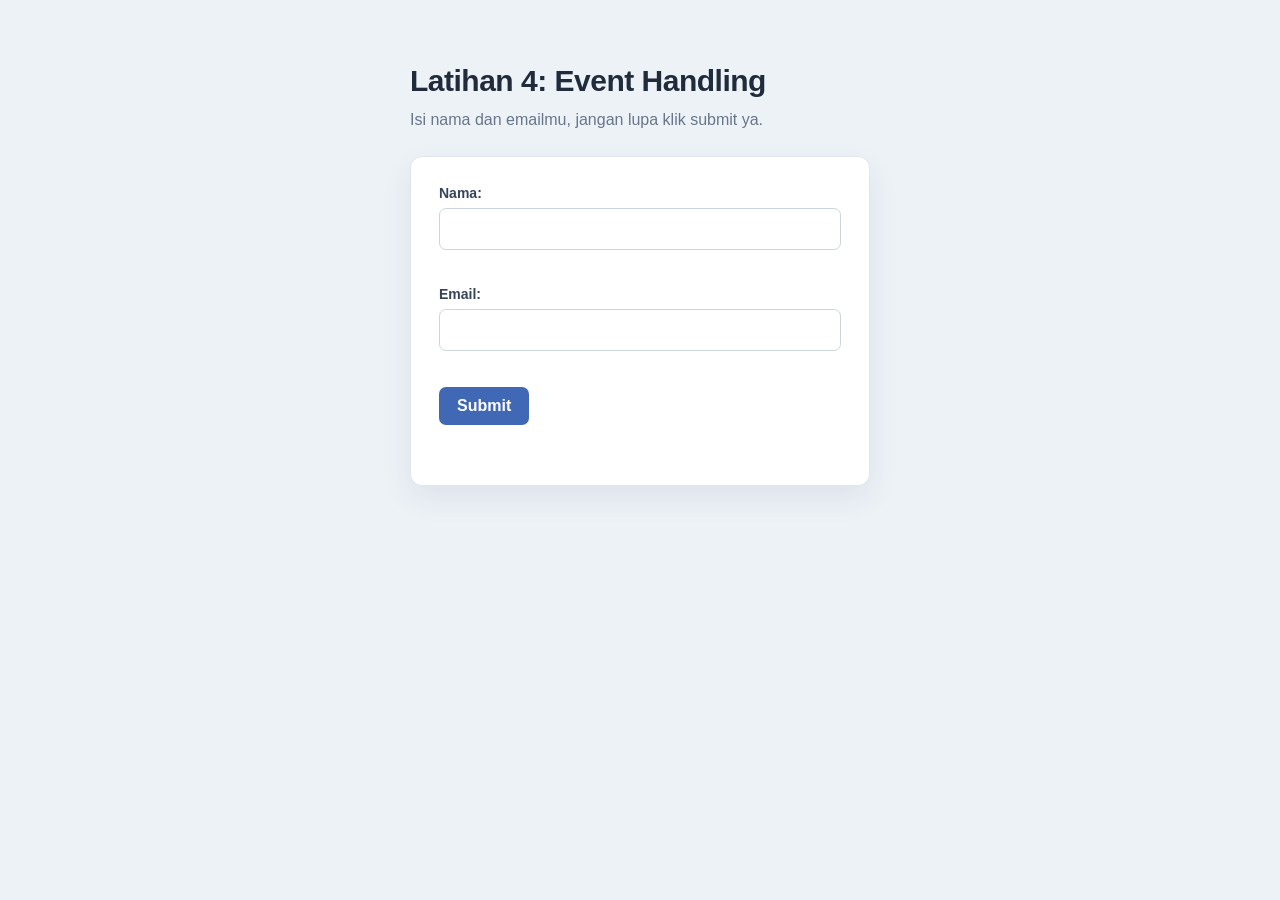
<file: Event Handling/index.html>
<!DOCTYPE html>
<html lang="en">
<head>
    <meta charset="UTF-8">
    <meta name="viewport" content="width=device-width, initial-scale=1.0">
    <title>Latihan 4</title>
    <link rel="stylesheet" href="style.css">
</head>
<body>
    <h1>Latihan 4: Event Handling</h1>
    <p>Isi nama dan emailmu, jangan lupa klik submit ya.</p>
    <div id="output4"></div>
    <script src="handling.js"></script>
</body>
</html>
</file>
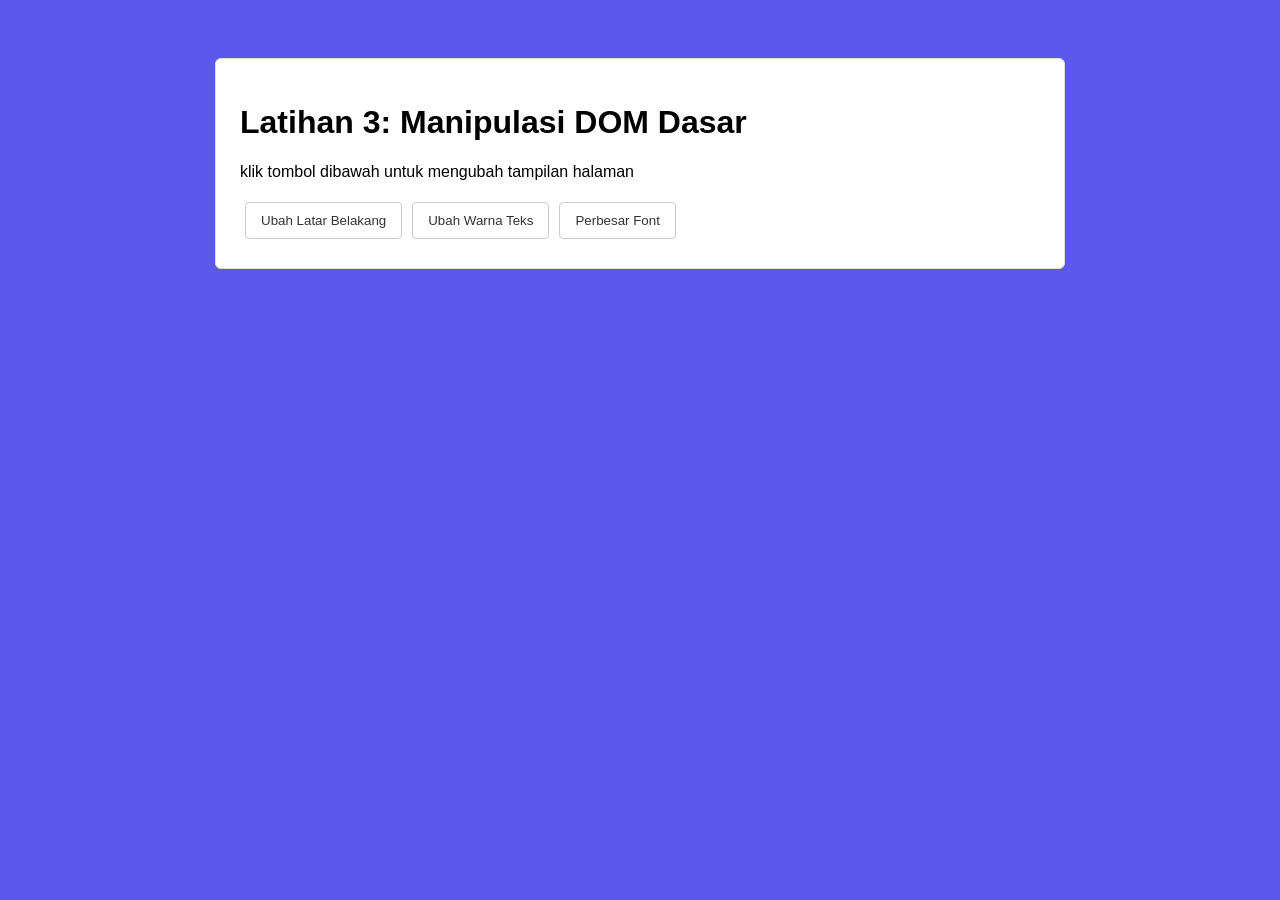
<file: Manipulasi DOM Dasar/index.html>
<!DOCTYPE html>
<html lang="en">
<head>
    <meta charset="UTF-8">
    <meta name="viewport" content="width=device-width, initial-scale=1.0">
    <title>Latihan 3</title>
    <link rel="stylesheet" href="style.css">
</head>
<body>
    <div id="output3">
        <h1>Latihan 3: Manipulasi DOM Dasar</h1>
        <p>klik tombol dibawah untuk mengubah tampilan halaman</p>
    </div>
    <script src="dom.js"></script>
</body>
</html>
</file>
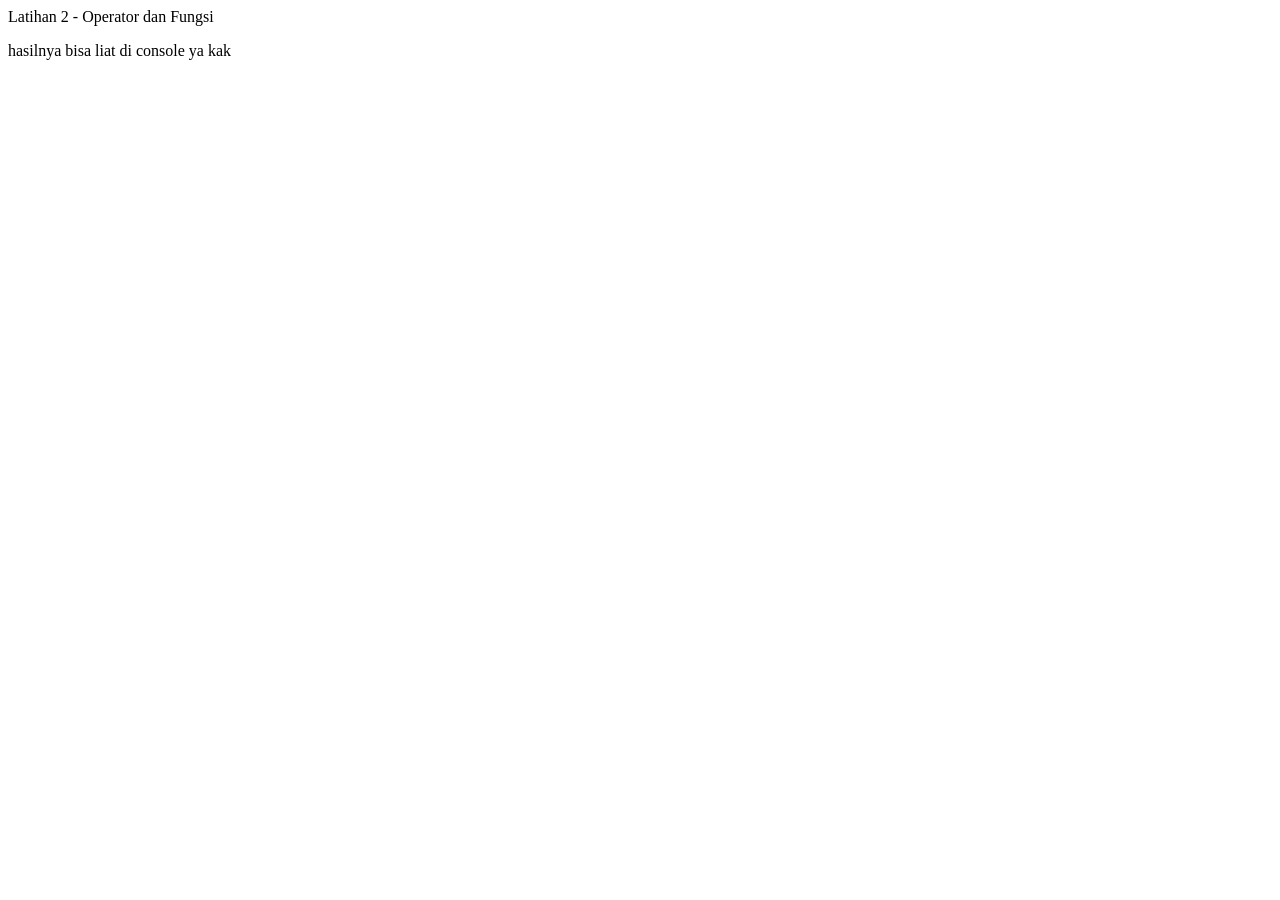
<file: Operator dan Fungsi/index.html>
<!DOCTYPE html>
<html lang="en">
<head>
    <meta charset="UTF-8">
    <meta name="viewport" content="width=device-width, initial-scale=1.0">
    <title>Latihan 2</title>
</head>
<body>
    Latihan 2 - Operator dan Fungsi
    <p>hasilnya bisa liat di console ya kak</p>
    <script src="operator.js"></script>
</body>
</html>
</file>
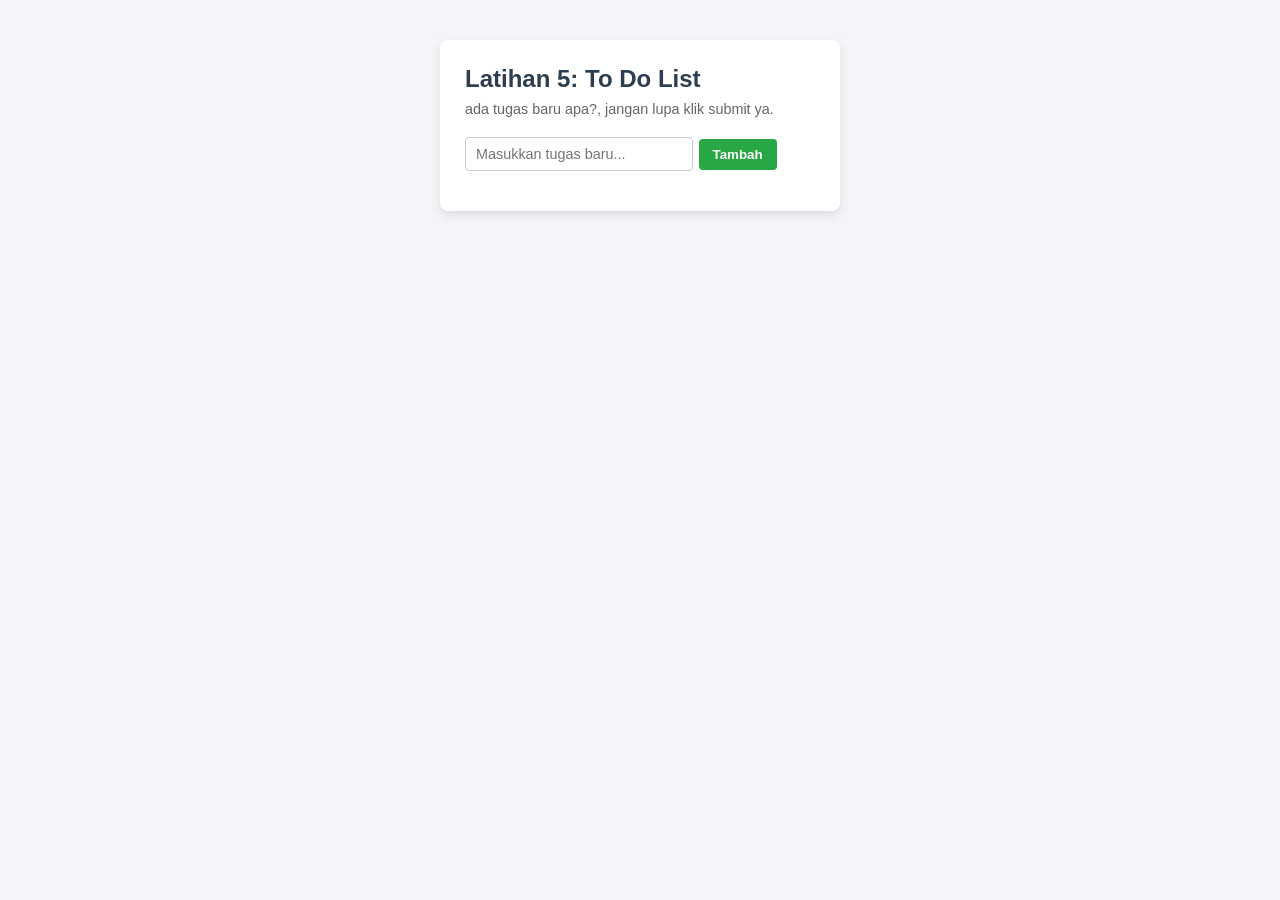
<file: To Do List/index.html>
<!DOCTYPE html>
<html lang="id">
<head>
    <meta charset="UTF-8">
    <meta name="viewport" content="width=device-width, initial-scale=1.0">
    <title>Latihan 5 - To Do List</title>
    <link rel="stylesheet" href="style.css">
</head>
<body>
    <div class="card">
        <h1>Latihan 5: To Do List</h1>
        <p>ada tugas baru apa?, jangan lupa klik submit ya.</p>
        <div id="output5"></div>
    </div>
    <script src="todolist.js"></script>
</body>
</html>
</file>
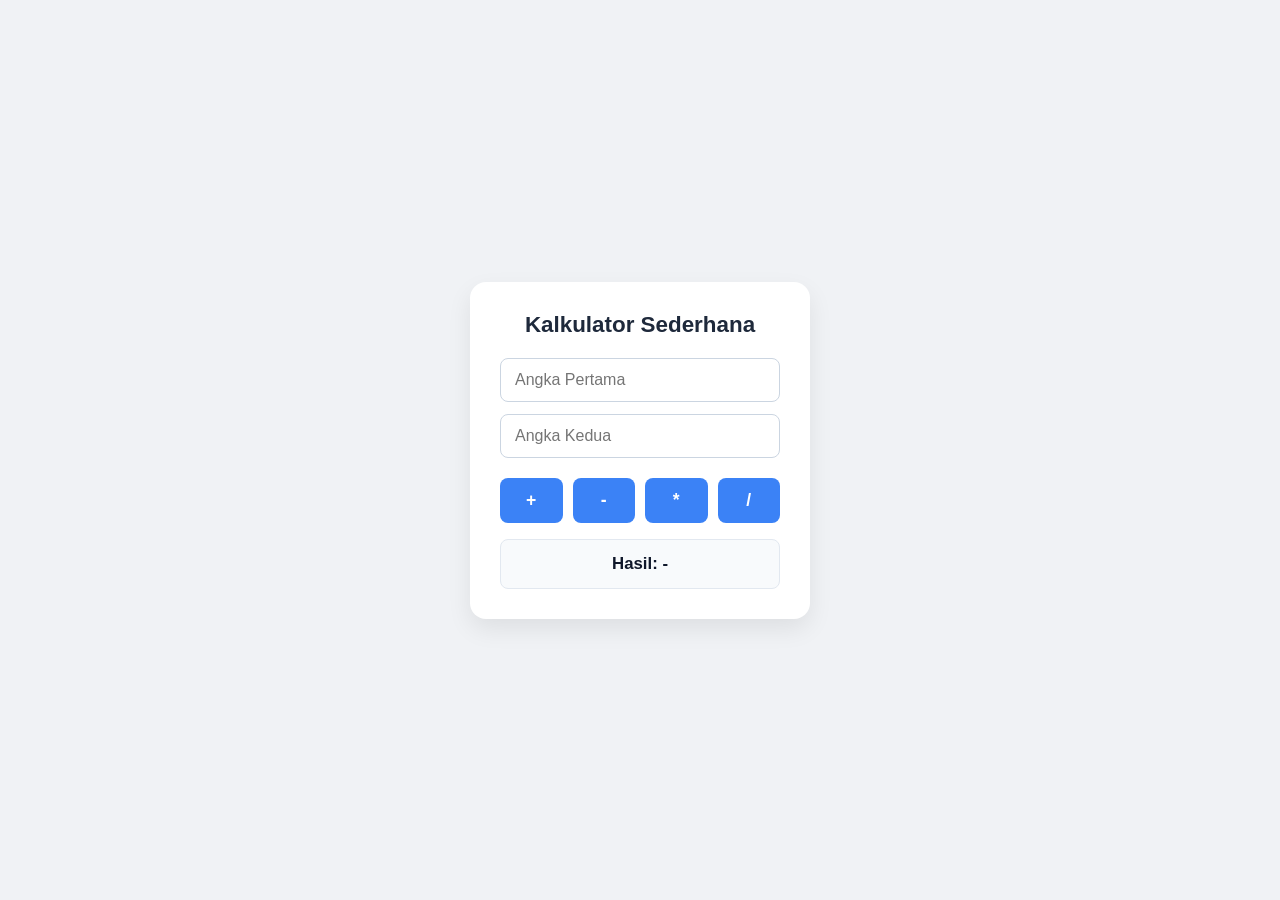
<file: Kalkulator Sederhana/kalkulator.html>
<!DOCTYPE html>
<html lang="id">
<head>
    <meta charset="UTF-8">
    <meta name="viewport" content="width=device-width, initial-scale=1.0">
    <title>Studi Kasus</title>
    <link rel="stylesheet" href="kalkulator.css">
</head>
<body>
    <div class="calculator">
        <h2>Kalkulator Sederhana</h2>
        <input type="number" id="angka1" placeholder="Angka Pertama">
        <input type="number" id="angka2" placeholder="Angka Kedua">
        <div class="buttons">
            <button onclick="hitung('+')">+</button>
            <button onclick="hitung('-')">-</button>
            <button onclick="hitung('*')">*</button>
            <button onclick="hitung('/')">/</button>
        </div>
        <h3 id="hasil">Hasil: -</h3>
    </div>
    <script src="kalulator.js"></script>
</body>
</html>
</file>
<file: Event Handling/style.css>
* {
    box-sizing: border-box;
}

body {
    min-height: 100vh;
    margin: 0;
    padding: 64px 24px;
    font-family: Arial, sans-serif;
    color: #202b3c;
    background: #edf2f7;
}

body > h1,
body > p,
#output4 {
    width: min(100%, 460px);
    margin-right: auto;
    margin-left: auto;
}

h1 {
    margin-top: 0;
    margin-bottom: 10px;
    font-size: 30px;
    letter-spacing: -0.5px;
}

p {
    margin-top: 0;
    margin-bottom: 24px;
    color: #68758a;
    line-height: 1.5;
}

form {
    padding: 28px;
    background: #fff;
    border: 1px solid #e0e6ed;
    border-radius: 12px;
    box-shadow: 0 12px 30px rgba(31, 48, 71, 0.08);
}

label {
    display: block;
    margin-bottom: 7px;
    color: #34445a;
    font-size: 14px;
    font-weight: 600;
}

input[type="text"],
input[type="email"] {
    width: 100%;
    margin-bottom: 18px;
    padding: 11px 12px;
    border: 1px solid #ccd5e0;
    border-radius: 7px;
    background: #fff;
    color: #202b3c;
    font: inherit;
}

input[type="text"]:focus,
input[type="email"]:focus {
    border-color: #5278c7;
    outline: 3px solid rgba(82, 120, 199, 0.15);
}

button {
    padding: 10px 18px;
    border: 0;
    border-radius: 7px;
    background: #4168b5;
    color: #fff;
    cursor: pointer;
    font: inherit;
    font-weight: 600;
    transition: background-color 0.15s ease;
}

button:hover {
    background: #34569a;
}

#error-message {
    margin-top: 14px;
    line-height: 1.5;
}

@media (max-width: 520px) {
    body {
        padding: 40px 18px;
    }

    h1 {
        font-size: 26px;
    }

    form {
        padding: 22px;
    }
}
</file>
<file: Manipulasi DOM Dasar/style.css>
body {
    font-family: Arial, sans-serif;
    font-size: 16px;
    padding: 20px;
    background-color: #5b58eb;
    color: #000000;
    transition: background-color 0.3s ease, color 0.3s ease;
}

#output3 {
    max-width: 800px;
    margin: 30px auto;
    padding: 24px;
    background-color: #ffffff;
    border: 1px solid #ddd;
    border-radius: 6px;
}

button {
    margin: 5px;
    padding: 10px 15px;
    cursor: pointer;
    border: 1px solid #ccc;
    border-radius: 4px;
    background-color: #ffffff;
    color: #333333;
}

button:hover {
    background-color: #f0f0f0;
}
</file>
<file: To Do List/style.css>
* {
    box-sizing: border-box;
    margin: 0;
    padding: 0;
}

body {
    font-family: Arial, sans-serif;
    background-color: #f4f4f9;
    padding: 40px 20px;
    display: flex;
    justify-content: center;
}

.card {
    background: #ffffff;
    padding: 25px;
    border-radius: 8px;
    box-shadow: 0 4px 10px rgba(0, 0, 0, 0.1);
    width: 100%;
    max-width: 400px;
}

h1 {
    font-size: 1.5rem;
    margin-bottom: 8px;
    color: #2c3e50;
}

p {
    font-size: 0.9rem;
    color: #666;
    margin-bottom: 20px;
}

#task-input {
    padding: 8px 10px;
    width: 65%;
    border: 1px solid #ccc;
    border-radius: 4px;
    font-size: 0.9rem;
}

#add-task {
    padding: 8px 14px;
    margin-left: 6px;
    background-color: #28a745;
    color: white;
    border: none;
    border-radius: 4px;
    cursor: pointer;
    font-weight: bold;
}

#add-task:hover {
    background-color: #218838;
}

#task-list {
    list-style: none;
    margin-top: 15px;
}

#task-list li {
    display: flex;
    align-items: center;
    justify-content: space-between;
    background: #f9f9f9;
    padding: 8px 10px;
    border: 1px solid #eee;
    border-radius: 4px;
    margin-bottom: 8px;
}

#task-list li input[type="checkbox"] {
    margin-right: 8px;
    cursor: pointer;
}

#task-list li span {
    flex-grow: 1;
}

#task-list li button {
    background-color: #dc3545;
    color: white;
    border: none;
    padding: 4px 8px;
    border-radius: 4px;
    cursor: pointer;
    font-size: 0.8rem;
}

#task-list li button:hover {
    background-color: #c82333;
}
</file>
<file: Kalkulator Sederhana/kalkulator.css>
* {
    box-sizing: border-box;
    margin: 0;
    padding: 0;
}

body {
    font-family: 'Segoe UI', Tahoma, Geneva, Verdana, sans-serif;
    background-color: #f0f2f5;
    display: flex;
    justify-content: center;
    align-items: center;
    min-height: 100vh;
}

.calculator {
    background: #ffffff;
    padding: 30px;
    border-radius: 16px;
    box-shadow: 0 10px 25px rgba(0, 0, 0, 0.08);
    width: 100%;
    max-width: 340px;
    text-align: center;
}

.calculator h2 {
    font-size: 1.4rem;
    color: #1e293b;
    margin-bottom: 20px;
    font-weight: 700;
}

.calculator input {
    width: 100%;
    padding: 12px 14px;
    margin-bottom: 12px;
    border: 1px solid #cbd5e1;
    border-radius: 8px;
    font-size: 1rem;
    outline: none;
    transition: all 0.2s ease;
}

.calculator input:focus {
    border-color: #3b82f6;
    box-shadow: 0 0 0 3px rgba(59, 130, 246, 0.15);
}

.buttons {
    display: flex;
    gap: 10px;
    margin: 8px 0 16px 0;
}

.buttons button {
    flex: 1;
    padding: 12px 0;
    font-size: 1.1rem;
    font-weight: 600;
    background-color: #3b82f6;
    color: white;
    border: none;
    border-radius: 8px;
    cursor: pointer;
    transition: background 0.2s ease, transform 0.1s ease;
}

.buttons button:hover {
    background-color: #2563eb;
}

.buttons button:active {
    transform: scale(0.96);
}

#hasil {
    background-color: #f8fafc;
    border: 1px solid #e2e8f0;
    padding: 14px;
    border-radius: 8px;
    color: #0f172a;
    font-size: 1.05rem;
    font-weight: 600;
}
</file>
